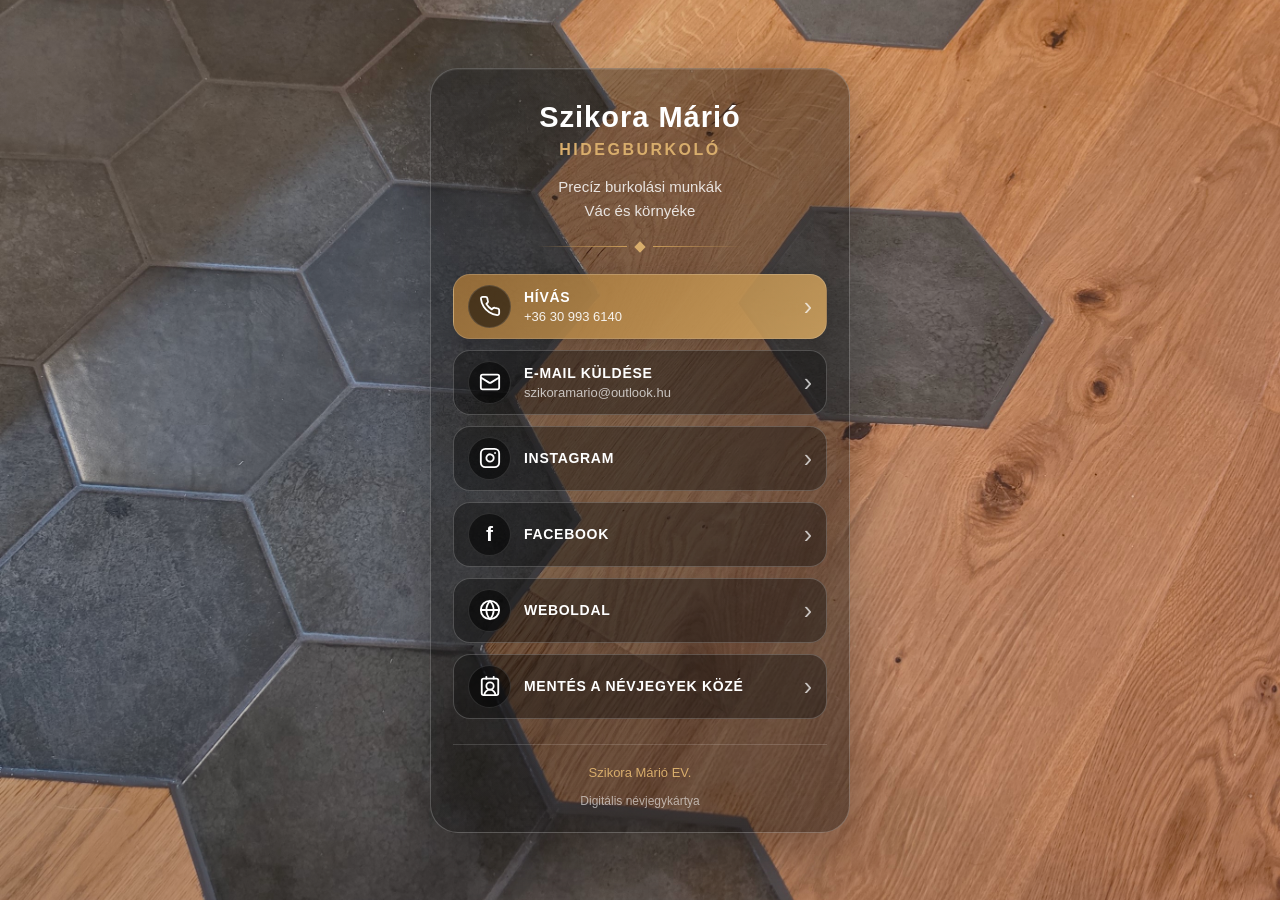
<file: index.html>
<!doctype html>
<html lang="hu">
<head>
    <meta charset="utf-8">
    <meta name="viewport" content="width=device-width,initial-scale=1,viewport-fit=cover">
    <meta name="theme-color" content="#111111">
    <title>Digitális névjegykártya</title>

    <script>
        const ADATOK = {
          nev: "Szikora Márió",
          vezeteknev: "Szikora",
          keresztnev: "Márió",
          foglalkozas: "Hidegburkoló",
          leiras: "Precíz burkolási munkák",
          telefon: "+36 30 993 6140",
          email: "szikoramario@outlook.hu",

          nevjegyMegjeloles: "Hidegburkolás",

          instagram: "@burkol_a_size",
          instagramLink: "https://instagram.com/burkol_a_size",
          helyszin: "Vác és környéke",
          facebook: "Facebook",
          facebookLink: "https://www.facebook.com/profile.php?id=61589594426608",

          weboldalLink: "https://szikoramario.hu/referenciak/",
          vcardLink: "https://szikoramario.hu/",

          vallalkozas: "Szikora Márió EV.",
          hatterkep: "hatter.jpg",
          vcardFajlnev: "szikora-mario.vcf"
        };
    </script>

    <style>
        * {
          box-sizing: border-box;
          margin: 0;
          padding: 0;
        }

        html {
          min-height: 100%;
        }

        body {
          min-height: 100vh;
          font-family:
            -apple-system,
            BlinkMacSystemFont,
            "Segoe UI",
            Roboto,
            Arial,
            sans-serif;

          color: #fff;
          background-color: #111;
          background-size: cover;
          background-position: center;
          background-repeat: no-repeat;
          background-attachment: fixed;

          display: flex;
          align-items: center;
          justify-content: center;

          padding: 30px 16px;
        }

        .card {
          width: 100%;
          max-width: 420px;

          background:
            linear-gradient(
              145deg,
              rgba(18, 18, 18, .38),
              rgba(8, 8, 8, .44)
            );

          border: 1px solid rgba(255, 255, 255, .22);
          border-radius: 28px;

          padding: 32px 22px 24px;

          box-shadow:
            0 20px 55px rgba(0, 0, 0, .32),
            inset 0 1px 0 rgba(255, 255, 255, .08);

          text-align: center;
        }

        h1 {
          font-size: 29px;
          font-weight: 750;
          letter-spacing: 1px;
          margin-bottom: 7px;
        }

        .job {
          color: #d8ad6c;
          font-size: 16px;
          font-weight: 650;
          letter-spacing: 2.5px;
          text-transform: uppercase;
        }

        .description {
          color: rgba(255, 255, 255, .84);
          font-size: 15px;
          line-height: 1.6;
          margin: 16px 0 20px;
        }

        .divider {
          display: flex;
          align-items: center;
          justify-content: center;
          gap: 9px;
          margin-bottom: 23px;
        }

        .divider::before,
        .divider::after {
          content: "";
          height: 1px;
          flex: 1;
          max-width: 90px;

          background:
            linear-gradient(
              90deg,
              transparent,
              #c99b58
            );
        }

        .divider::after {
          background:
            linear-gradient(
              90deg,
              #c99b58,
              transparent
            );
        }

        .diamond {
          width: 8px;
          height: 8px;
          background: #d8ad6c;
          transform: rotate(45deg);
        }

        .buttons {
          display: flex;
          flex-direction: column;
          gap: 11px;
        }

        .button {
          width: 100%;
          min-height: 64px;

          display: flex;
          align-items: center;

          text-decoration: none;
          color: #fff;

          background: rgba(15, 15, 15, .42);
          border: 1px solid rgba(255, 255, 255, .20);
          border-radius: 17px;

          padding: 10px 14px;
          cursor: pointer;

          transition:
            transform .18s ease,
            background .18s ease,
            border-color .18s ease;
        }

        .button:hover {
          transform: translateY(-2px);
          background: rgba(25, 25, 25, .60);
          border-color: rgba(216, 173, 108, .65);
        }

        .button:active {
          transform: scale(.985);
        }

        .button.main {
          background:
            linear-gradient(
              135deg,
              rgba(159, 113, 55, .88),
              rgba(210, 164, 95, .88)
            );

          border-color: rgba(255, 255, 255, .15);
          box-shadow: 0 7px 20px rgba(0, 0, 0, .18);
        }

        .icon {
          width: 43px;
          height: 43px;
          min-width: 43px;

          display: flex;
          align-items: center;
          justify-content: center;

          margin-right: 13px;

          border-radius: 50%;
          background: rgba(0, 0, 0, .52);
          border: 1px solid rgba(255, 255, 255, .12);
        }

        .icon svg {
          width: 22px;
          height: 22px;

          stroke: currentColor;
          stroke-width: 2;
          stroke-linecap: round;
          stroke-linejoin: round;

          fill: none;
        }

        .social-icon {
          font-size: 21px;
          font-weight: 700;
        }

        .button-text {
          flex: 1;
          min-width: 0;
          text-align: left;
        }

        .button-title,
        .button-subtitle {
          display: block;
        }

        .button-title {
          font-size: 14px;
          font-weight: 750;
          letter-spacing: .7px;
        }

        .button-subtitle {
          font-size: 13px;
          margin-top: 4px;
          color: rgba(255, 255, 255, .70);

          white-space: nowrap;
          overflow: hidden;
          text-overflow: ellipsis;
        }

        .main .button-subtitle {
          color: rgba(255, 255, 255, .90);
        }

        .arrow {
          margin-left: 10px;
          font-size: 25px;
          font-weight: 300;
          opacity: .70;
        }

        footer {
          margin-top: 25px;
          padding-top: 20px;
          border-top: 1px solid rgba(255, 255, 255, .14);
          color: rgba(255, 255, 255, .58);
          font-size: 12px;
        }

        footer strong {
          color: #d8ad6c;
          font-size: 13px;
          font-weight: 500;
        }

        @media (max-width: 480px) {
          body {
            align-items: flex-start;
            padding: 24px 14px 22px;
            background-attachment: scroll;
          }

          .card {
            padding: 30px 17px 20px;
            border-radius: 24px;
          }

          h1 {
            font-size: 25px;
          }

          .job {
            font-size: 14px;
          }

          .button {
            min-height: 60px;
          }
        }
    </style>
</head>

<body>

<main class="card">

    <h1 id="name"></h1>

    <div class="job" id="job"></div>

    <p class="description" id="description"></p>

    <div class="divider">
        <div class="diamond"></div>
    </div>

    <div class="buttons">

        <!-- TELEFON -->

        <a class="button main" id="phoneButton">

            <span class="icon">
                <svg viewBox="0 0 24 24" aria-hidden="true">
                    <path d="M22 16.92v3a2 2 0 0 1-2.18 2 19.8 19.8 0 0 1-8.63-3.07 19.5 19.5 0 0 1-6-6 19.8 19.8 0 0 1-3.07-8.67A2 2 0 0 1 4.11 2h3a2 2 0 0 1 2 1.72c.12.9.33 1.78.62 2.63a2 2 0 0 1-.45 2.11L8 9.73a16 16 0 0 0 6 6l1.27-1.27a2 2 0 0 1 2.11-.45c.85.29 1.73.5 2.63.62A2 2 0 0 1 22 16.92z"></path>
                </svg>
            </span>

            <span class="button-text">
                <span class="button-title">HÍVÁS</span>
                <span class="button-subtitle" id="phoneText"></span>
            </span>

            <span class="arrow">›</span>
        </a>


        <!-- E-MAIL -->

        <a class="button" id="emailButton">

            <span class="icon">
                <svg viewBox="0 0 24 24" aria-hidden="true">
                    <rect width="20" height="16" x="2" y="4" rx="2"></rect>
                    <path d="m22 7-8.97 5.7a1.94 1.94 0 0 1-2.06 0L2 7"></path>
                </svg>
            </span>

            <span class="button-text">
                <span class="button-title">E-MAIL KÜLDÉSE</span>
                <span class="button-subtitle" id="emailText"></span>
            </span>

            <span class="arrow">›</span>
        </a>


        <!-- INSTAGRAM -->

        <a class="button"
           id="instagramButton"
           target="_blank"
           rel="noopener noreferrer">

            <span class="icon">
                <svg viewBox="0 0 24 24" aria-hidden="true">
                    <rect width="20" height="20" x="2" y="2" rx="5" ry="5"></rect>
                    <path d="M16 11.37A4 4 0 1 1 12.63 8 4 4 0 0 1 16 11.37z"></path>
                    <line x1="17.5" x2="17.51" y1="6.5" y2="6.5"></line>
                </svg>
            </span>

            <span class="button-text">
                <span class="button-title">INSTAGRAM</span>
            </span>

            <span class="arrow">›</span>
        </a>


        <!-- FACEBOOK -->

        <a class="button"
           id="facebookButton"
           target="_blank"
           rel="noopener noreferrer">

            <span class="icon social-icon">f</span>

            <span class="button-text">
                <span class="button-title">FACEBOOK</span>
            </span>

            <span class="arrow">›</span>
        </a>


        <!-- WEBOLDAL -->

        <a class="button"
           id="websiteButton"
           target="_blank"
           rel="noopener noreferrer">

            <span class="icon">
                <svg viewBox="0 0 24 24" aria-hidden="true">
                    <circle cx="12" cy="12" r="10"></circle>
                    <path d="M2 12h20"></path>
                    <path d="M12 2a15.3 15.3 0 0 1 4 10 15.3 15.3 0 0 1-4 10 15.3 15.3 0 0 1-4-10 15.3 15.3 0 0 1 4-10z"></path>
                </svg>
            </span>

            <span class="button-text">
                <span class="button-title">WEBOLDAL</span>
            </span>

            <span class="arrow">›</span>
        </a>


        <!-- NÉVJEGY MENTÉSE -->

        <a class="button" id="contactButton" href="#">

            <span class="icon">
                <svg viewBox="0 0 24 24" aria-hidden="true">
                    <path d="M16 2v2"></path>
                    <path d="M8 2v2"></path>
                    <path d="M17.9 22a6 6 0 0 0-12 0"></path>
                    <circle cx="12" cy="12" r="4"></circle>
                    <rect x="3" y="4" width="18" height="18" rx="2"></rect>
                </svg>
            </span>

            <span class="button-text">
                <span class="button-title">MENTÉS A NÉVJEGYEK KÖZÉ</span>
            </span>

            <span class="arrow">›</span>
        </a>

    </div>

    <footer>
        <strong id="company"></strong>
        <br><br>
        Digitális névjegykártya
    </footer>

</main>


<script>
    /* OLDAL ADATAINAK BETÖLTÉSE */

    document.title =
      ADATOK.nev + " | " + ADATOK.foglalkozas;


    /* HÁTTÉRKÉP */

    document.body.style.backgroundImage =
      `linear-gradient(
        rgba(0, 0, 0, .08),
        rgba(0, 0, 0, .16)
      ),
      url("${ADATOK.hatterkep}")`;


    /* NÉV */

    document.getElementById("name").textContent =
      ADATOK.nev;


    /* FOGLALKOZÁS */

    document.getElementById("job").textContent =
      ADATOK.foglalkozas;


    /* LEÍRÁS ÉS HELYSZÍN */

    const description =
      document.getElementById("description");

    description.append(
      ADATOK.leiras,
      document.createElement("br"),
      ADATOK.helyszin
    );


    /* TELEFON */

    const tisztaTelefon =
      ADATOK.telefon.replace(/\s+/g, "");

    document.getElementById("phoneText").textContent =
      ADATOK.telefon;

    document.getElementById("phoneButton").href =
      "tel:" + tisztaTelefon;


    /* E-MAIL */

    document.getElementById("emailText").textContent =
      ADATOK.email;

    document.getElementById("emailButton").href =
      "mailto:" + ADATOK.email;


    /* INSTAGRAM */

    document.getElementById("instagramButton").href =
      ADATOK.instagramLink;


    /* FACEBOOK */

    document.getElementById("facebookButton").href =
      ADATOK.facebookLink;


    /* WEBOLDAL */

    document.getElementById("websiteButton").href =
      ADATOK.weboldalLink;


    /* VÁLLALKOZÁS */

    document.getElementById("company").textContent =
      ADATOK.vallalkozas;


    /* VCARD-BIZTONSÁGOS SZÖVEG */

    function vcardSzoveg(value) {
      return String(value ?? "")
        .replace(/\\/g, "\\\\")
        .replace(/\r?\n/g, "\\n")
        .replace(/;/g, "\\;")
        .replace(/,/g, "\\,");
    }


    /* NÉVJEGY MENTÉSE */

    document
      .getElementById("contactButton")
      .addEventListener("click", function (event) {

        event.preventDefault();

        const vcard = [
          "BEGIN:VCARD",
          "VERSION:3.0",

          "N:" +
            vcardSzoveg(ADATOK.vezeteknev) + ";" +
            vcardSzoveg(ADATOK.keresztnev) + ";;;",

          "FN:" +
            vcardSzoveg(ADATOK.nev),

          "ORG:" +
            vcardSzoveg(ADATOK.nevjegyMegjeloles),

          "TEL;TYPE=CELL:" +
            tisztaTelefon,

          "EMAIL;TYPE=INTERNET:" +
            vcardSzoveg(ADATOK.email),

          "URL:" +
            vcardSzoveg(ADATOK.vcardLink),

          "END:VCARD"
        ].join("\r\n") + "\r\n";


        const blob =
          new Blob(
            [vcard],
            {
              type: "text/vcard;charset=utf-8"
            }
          );

        const url =
          URL.createObjectURL(blob);

        const link =
          document.createElement("a");


        /* IPHONE ÉS IPAD FELISMERÉSE */

        const iOS =
          /iPad|iPhone|iPod/.test(navigator.userAgent) ||
          (
            navigator.platform === "MacIntel" &&
            navigator.maxTouchPoints > 1
          );


        link.href = url;

        /*
         * Androidon letölti a .vcf fájlt.
         * iPhone-on megnyitja névjegyként.
         */

        if (!iOS) {
          link.download =
            ADATOK.vcardFajlnev;
        }

        link.style.display =
          "none";

        document.body.appendChild(link);

        link.click();

        setTimeout(function () {
          link.remove();
          URL.revokeObjectURL(url);
        }, 10000);
      });
</script>

</body>
</html>
</file>
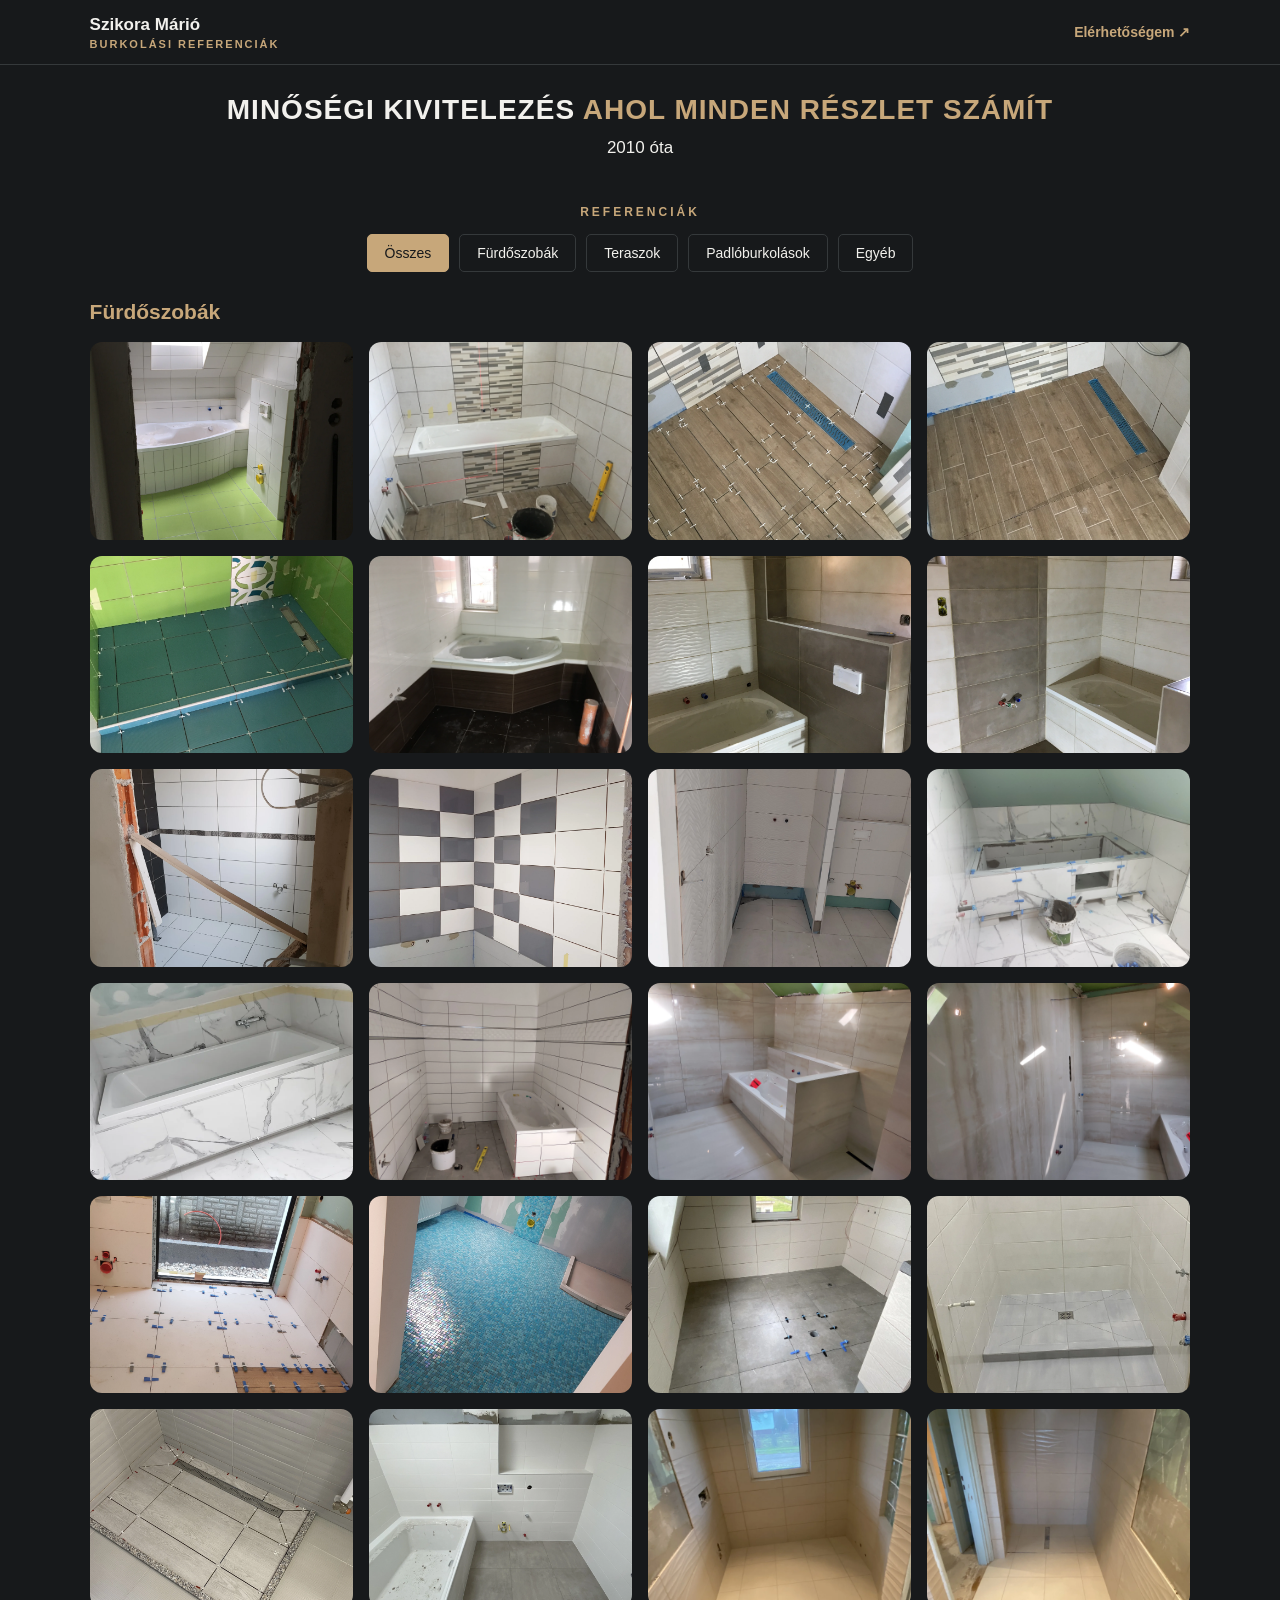
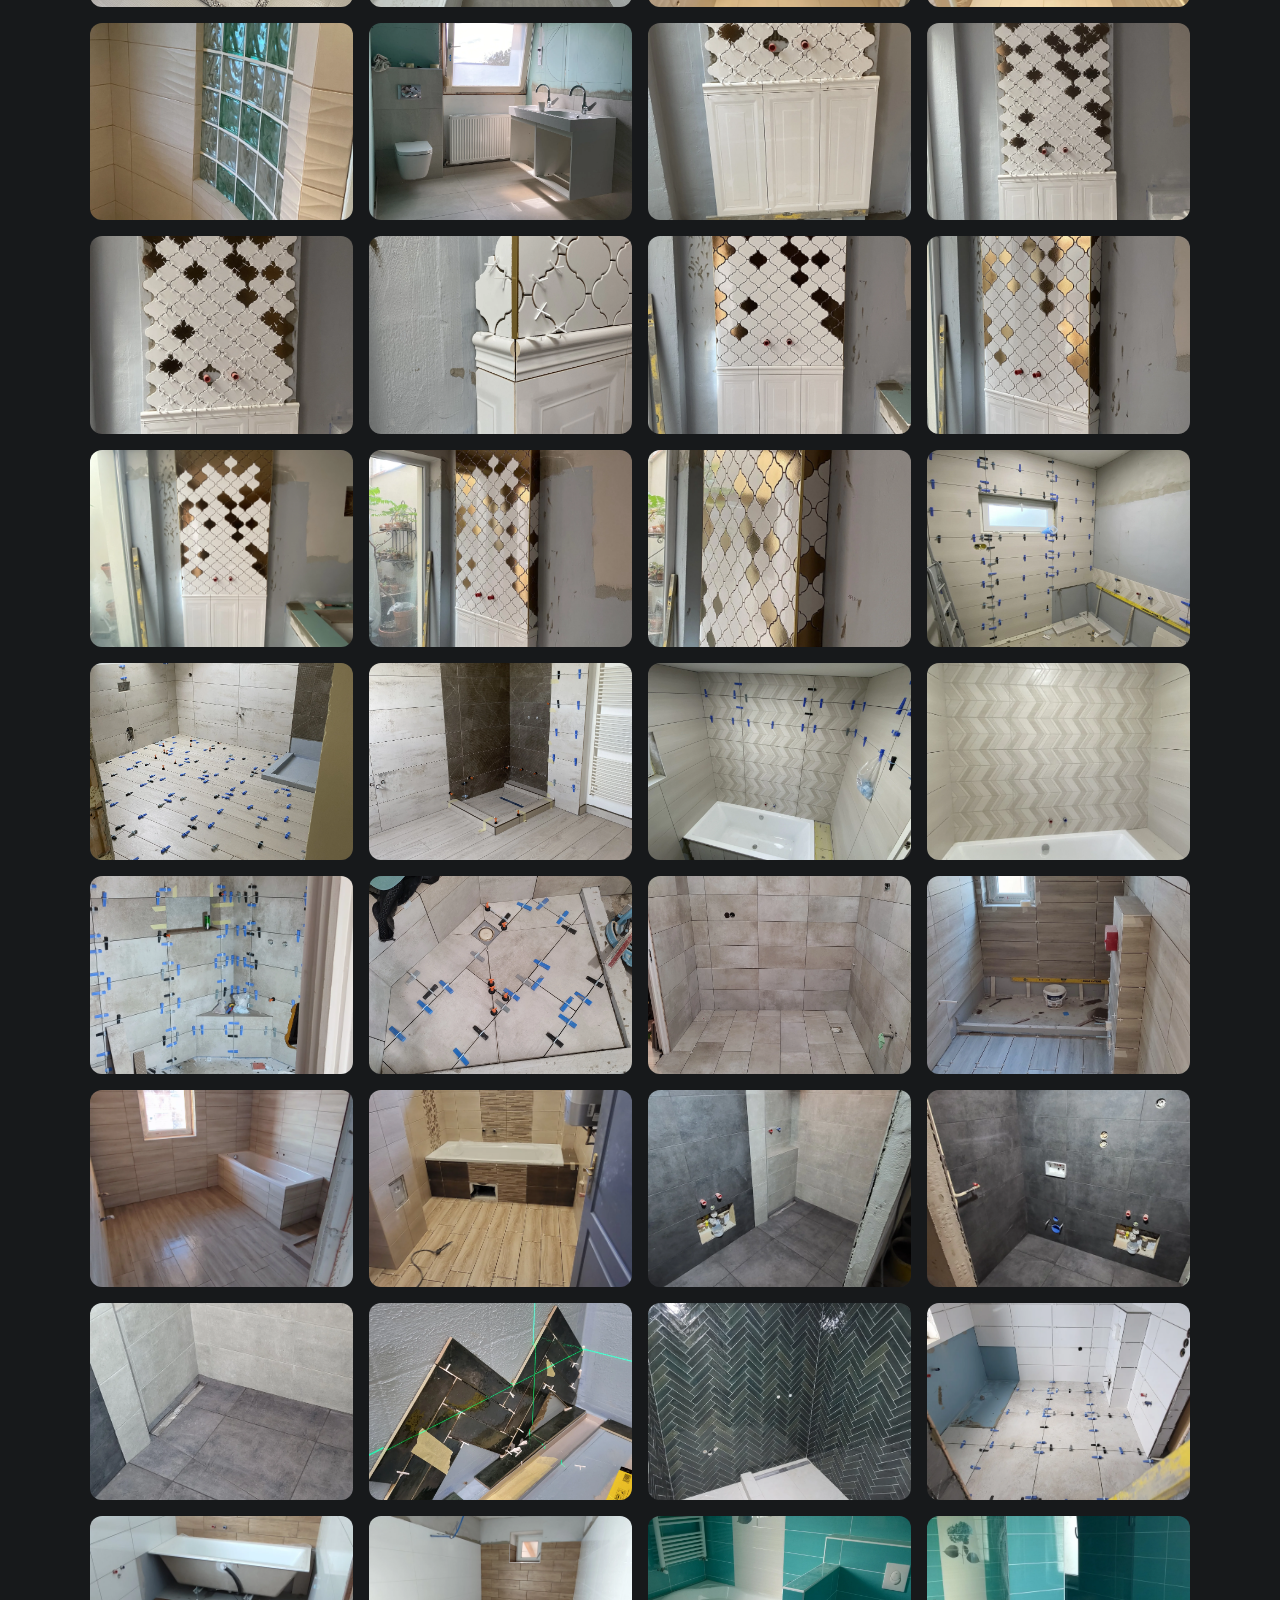
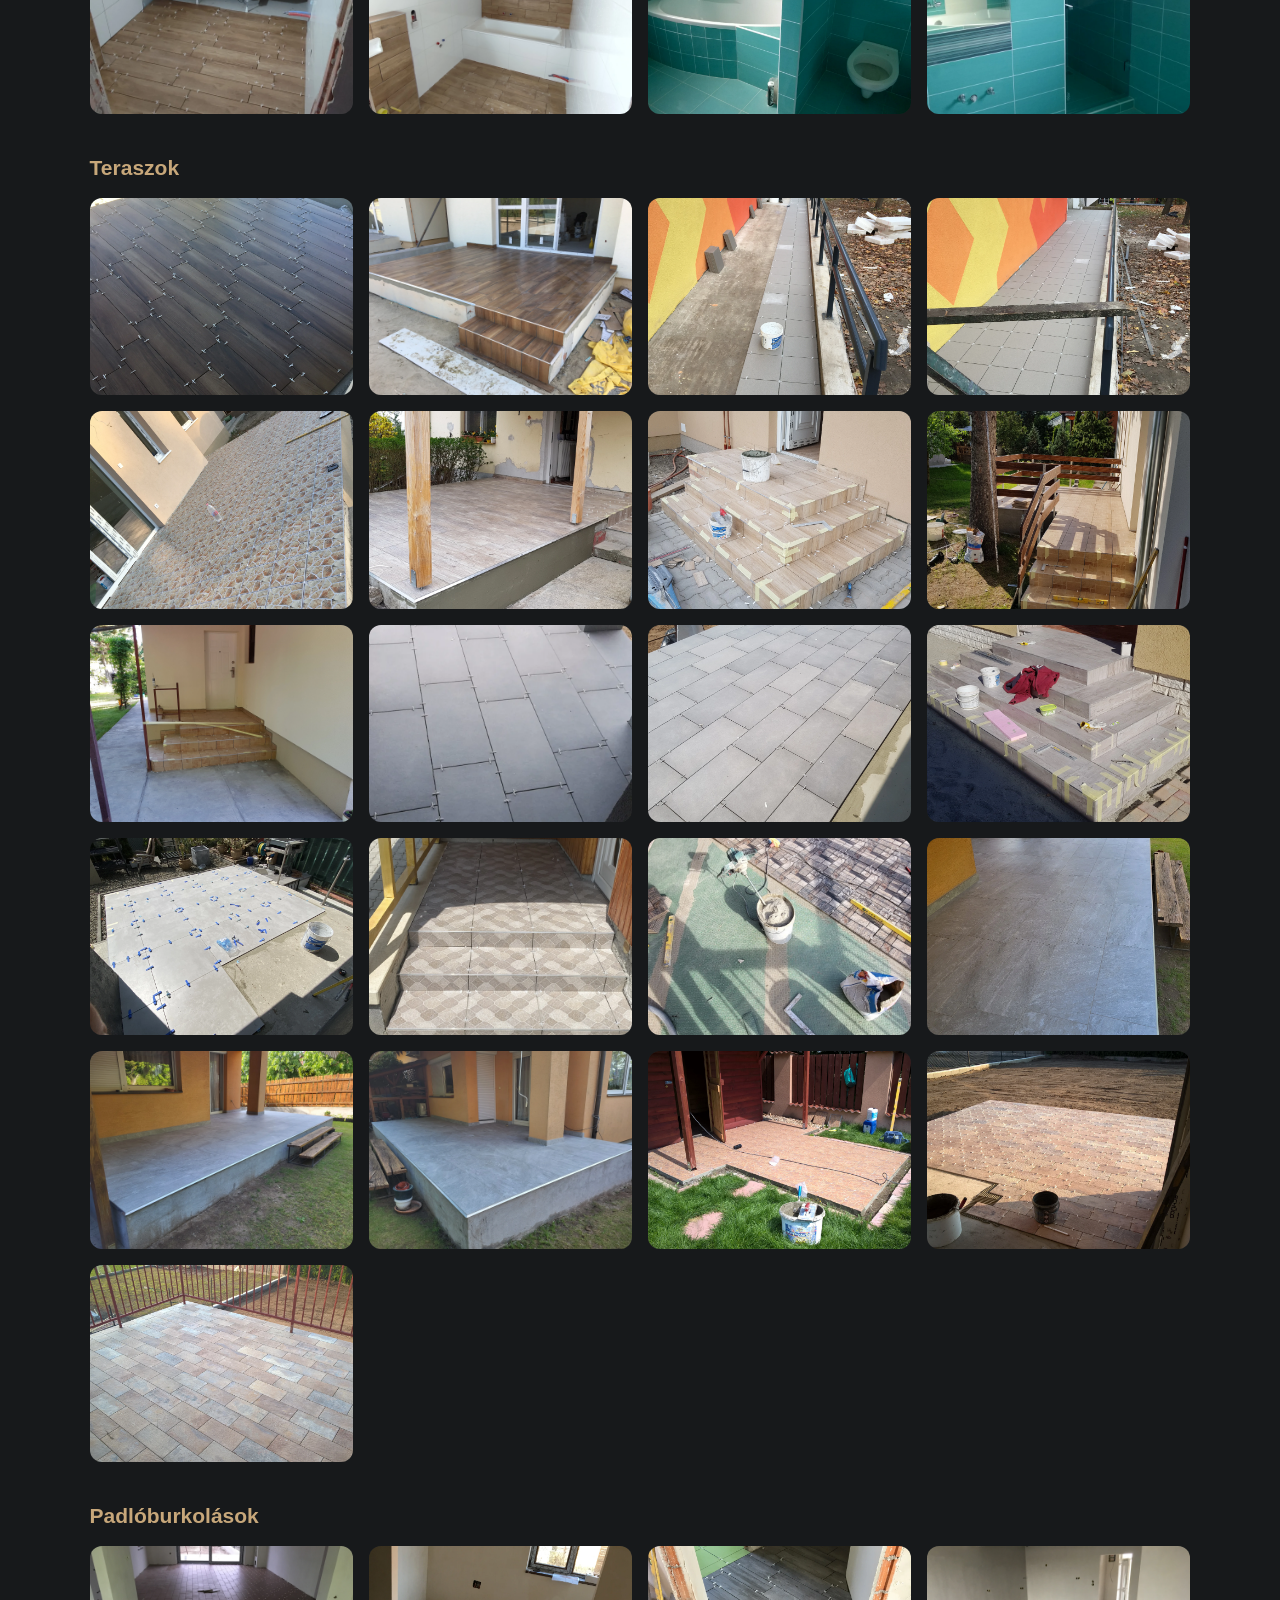
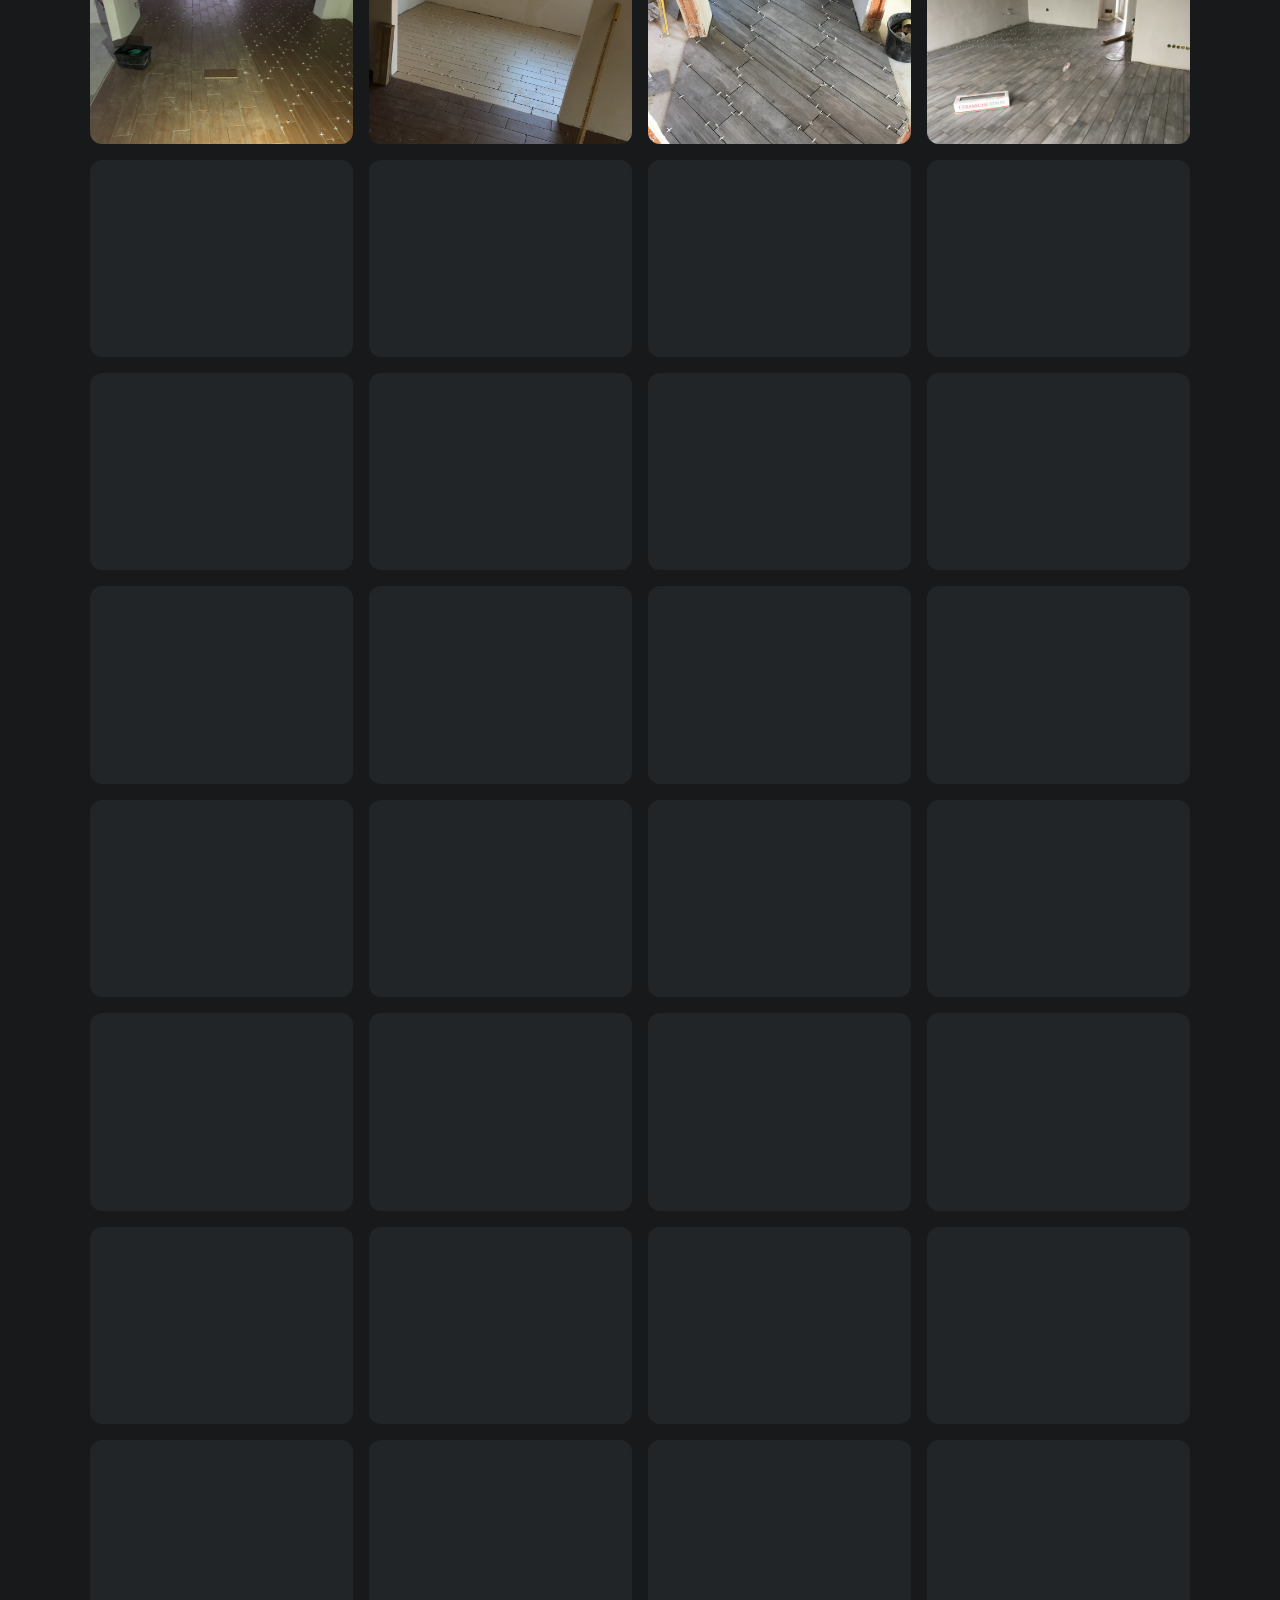
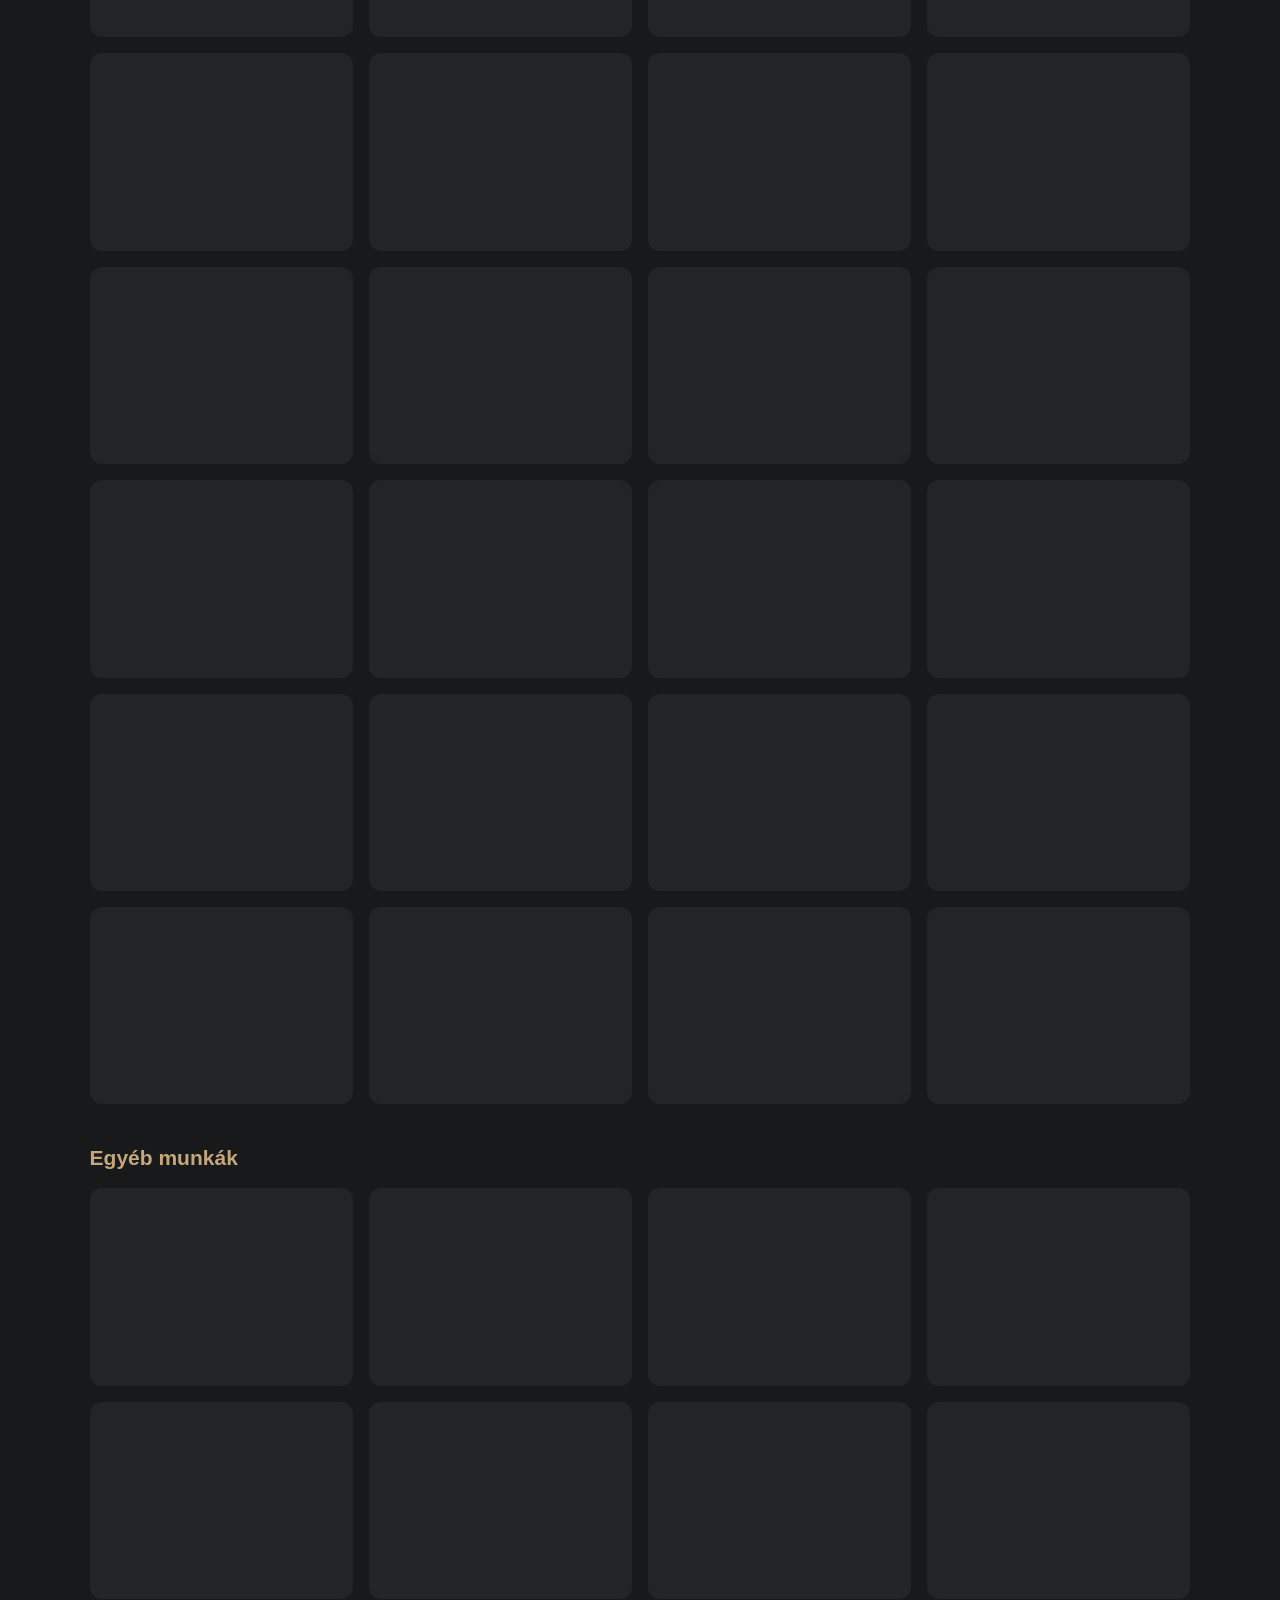
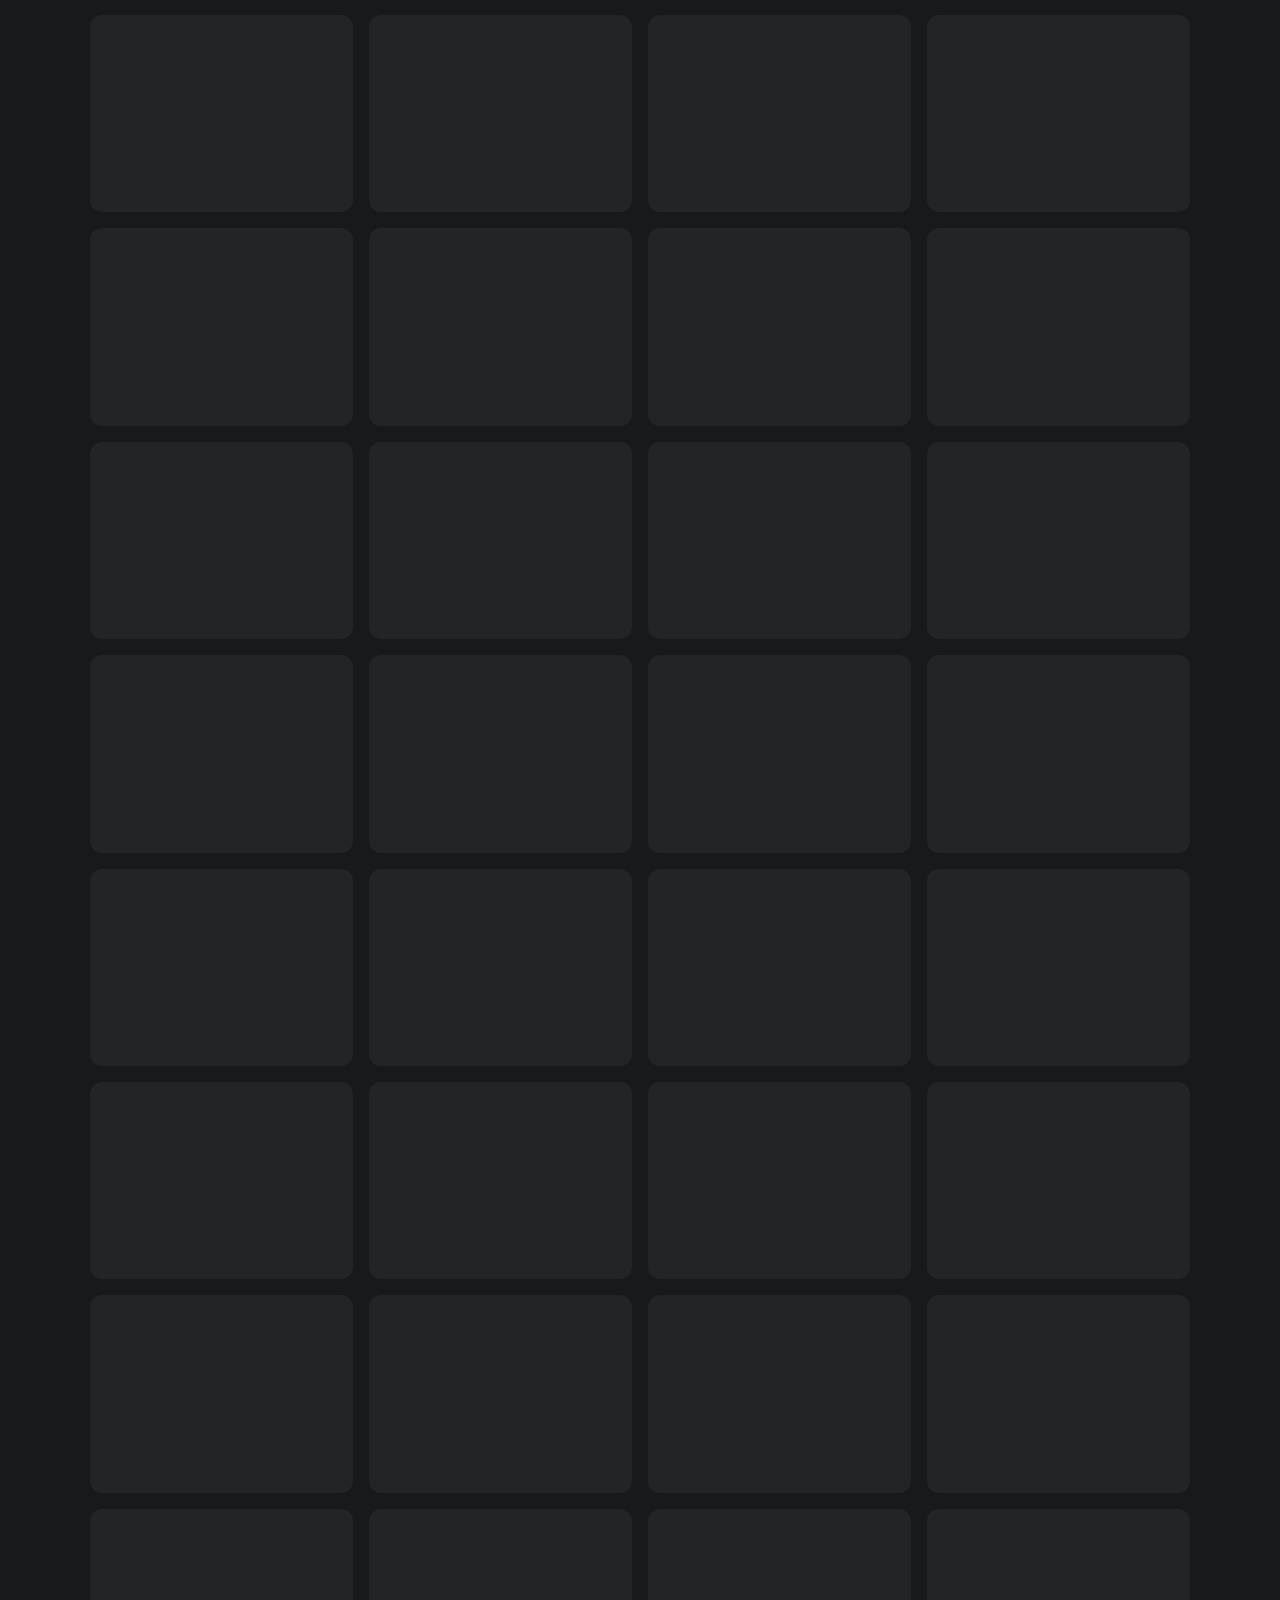
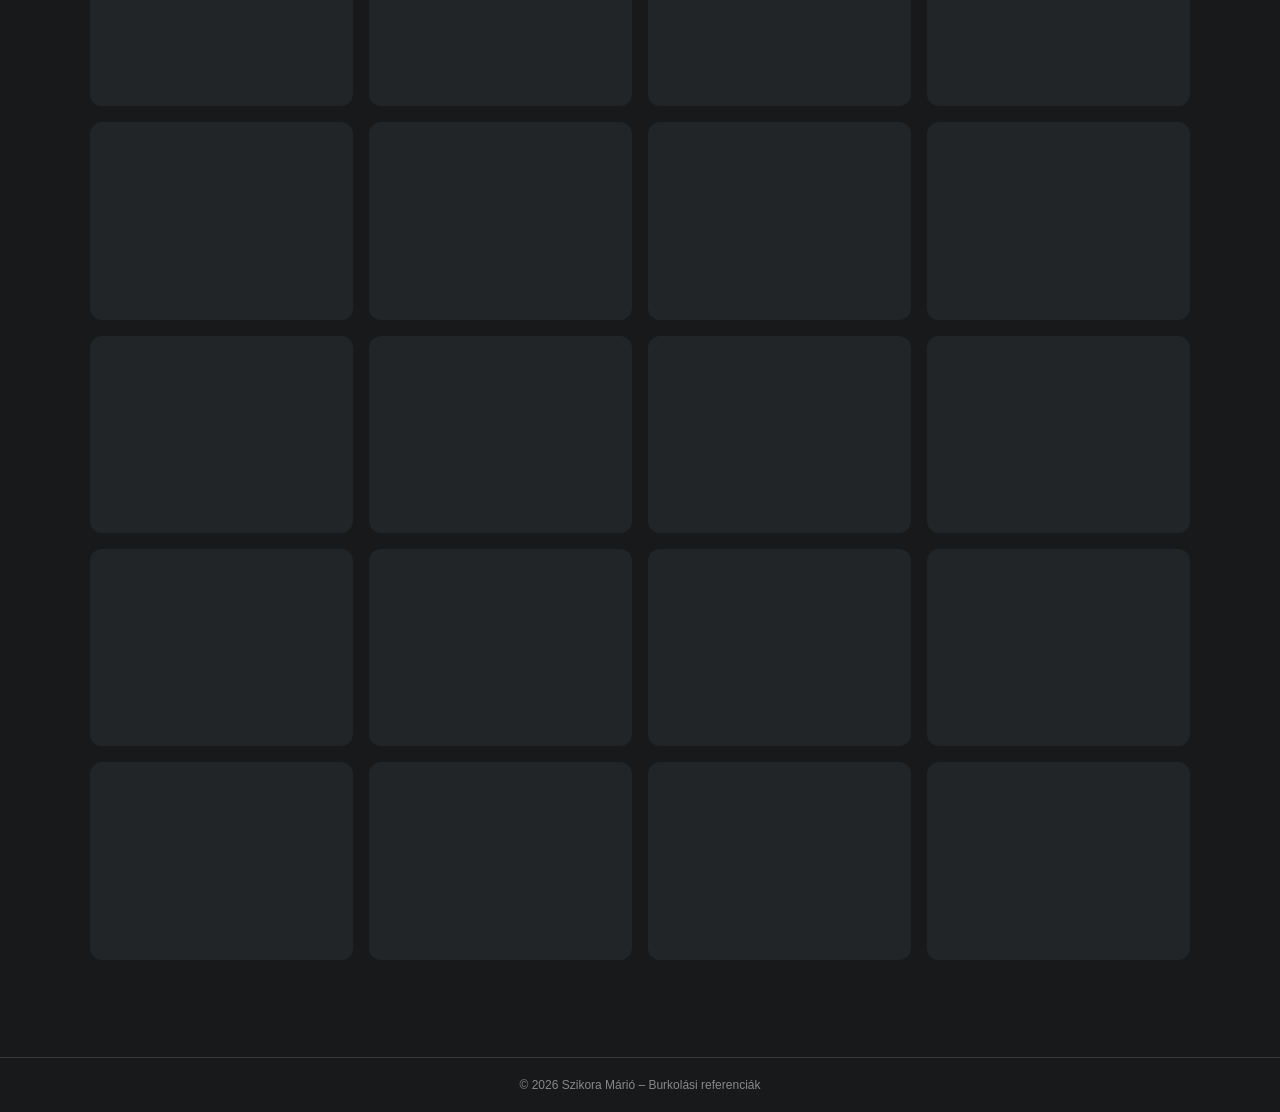
<file: referenciak/index.html>
<!DOCTYPE html>
<html lang="hu">
<head>
  <meta charset="UTF-8">
  <meta name="viewport" content="width=device-width, initial-scale=1.0">
  <title>Burkolási referenciák | Szikora Márió</title>
  <link rel="stylesheet" href="style.css">
</head>
<body>

<header class="site-header">
  <div class="brand">
    <span class="brand-name">Szikora Márió</span>
    <span class="brand-title">BURKOLÁSI REFERENCIÁK</span>
  </div>

  <a class="header-contact" href="https://szikoramario.hu/">
    Elérhetőségem ↗
  </a>
</header>

<main>
  <section class="hero">
    <p class="eyebrow">
      <span>MINŐSÉGI KIVITELEZÉS</span>
      <span class="gold-text">AHOL MINDEN RÉSZLET SZÁMÍT</span>
    </p>
    <p class="experience">2010 óta</p>
  </section>

  <section class="portfolio">
    <div class="portfolio-heading">
      <p class="eyebrow">REFERENCIÁK</p>
    </div>

    <div class="filters">
      <button class="active" onclick="filterWorks('all', this)">Összes</button>
      <button onclick="filterWorks('furdoszoba', this)">Fürdőszobák</button>
      <button onclick="filterWorks('terasz', this)">Teraszok</button>
      <button onclick="filterWorks('padlo', this)">Padlóburkolások</button>
      <button onclick="filterWorks('egyeb', this)">Egyéb</button>
    </div>

    <div id="gallery"></div>
  </section>
</main>

<footer>
  <p>© 2026 Szikora Márió – Burkolási referenciák</p>
</footer>

<script src="script.js"></script>
</body>
</html>
</file>
<file: referenciak/style.css>
* {
    margin: 0;
    padding: 0;
    box-sizing: border-box;
}

html {
    scroll-behavior: smooth;
}

body {
    background: #17191b;
    color: #f2f1ed;
    font-family: Arial, Helvetica, sans-serif;
}

/* FEJLÉC */

.site-header {
    min-height: 65px;
    padding: 10px 7%;
    display: flex;
    justify-content: space-between;
    align-items: center;
    border-bottom: 1px solid #35393b;
}

.brand {
    display: flex;
    flex-direction: column;
    gap: 3px;
}

.brand-name {
    color: #f2f1ed;
    font-size: 17px;
    font-weight: 700;
}

.brand-title {
    color: #c7a77a;
    font-size: 11px;
    letter-spacing: 2px;
    font-weight: 600;
}

.header-contact {
    color: #c7a77a;
    text-decoration: none;
    font-size: 14px;
    font-weight: 600;
    padding: 9px 0;
    transition: color 0.2s;
    border: none;
    background: transparent;
}

.header-contact:hover {
    color: #f2f1ed;
}

/* NYITÓRÉSZ */

.hero {
    padding: 27px 7% 27px;
    min-height: 0;
    text-align: center;
}

.hero .eyebrow {
    color: #f2f1ed;
    font-size: 28px;
    line-height: 1.3;
    font-weight: 600;
    letter-spacing: 1px;
    margin-bottom: 0;
}

.hero .eyebrow span {
    display: inline;
}

.hero .eyebrow .gold-text {
    color: #c7a77a;
}

.experience {
    color: #f2f1ed;
    font-size: 17px;
    font-weight: 500;
    margin-top: 10px;
    text-align: center;
}

/* REFERENCIÁK */

.portfolio {
    padding: 20px 7% 55px;
}

.portfolio-heading {
    padding-bottom: 0;
    margin-bottom: 15px;
    border-bottom: none;
    text-align: center;
}

.portfolio-heading .eyebrow {
    color: #c7a77a;
    font-size: 12px;
    font-weight: 600;
    letter-spacing: 3px;
    margin-bottom: 0;
}

/* KATEGÓRIÁK */

.filters {
    display: flex;
    flex-wrap: wrap;
    justify-content: center;
    gap: 10px;
    margin-bottom: 28px;
}

.filters button {
    background: transparent;
    color: #f2f1ed;
    border: 1px solid #35393b;
    border-radius: 5px;
    padding: 10px 17px;
    font-size: 14px;
    cursor: pointer;
    transition: 0.2s;
}

.filters button:hover,
.filters button.active {
    background: #c7a77a;
    color: #17191b;
    border-color: #c7a77a;
}

/* KÉPGALÉRIA */

.category-section {
    margin-bottom: 42px;
}

.category-section h2 {
    color: #c7a77a;
    font-size: 21px;
    font-weight: 600;
    margin-bottom: 18px;
}

.photo-grid {
    display: grid;
    grid-template-columns: repeat(4, minmax(0, 1fr));
    gap: 16px;
}

.work {
    min-width: 0;
}

.photo {
    width: 100%;
    aspect-ratio: 4 / 3;
    overflow: hidden;
    border-radius: 12px;
    cursor: pointer;
    background: #222527;
}

.photo img {
    width: 100%;
    height: 100%;
    display: block;
    object-fit: cover;
    transition: transform 0.3s ease;
}

.photo:hover img {
    transform: scale(1.04);
}

.loading {
    color: #f2f1ed;
    padding: 25px 0;
}

/* NAGYÍTOTT KÉP */

#lightbox {
    display: none;
    position: fixed;
    inset: 0;
    z-index: 9999;
    background: rgba(0, 0, 0, 0.94);
    align-items: center;
    justify-content: center;
    padding: 50px;
}

.lightbox-image {
    max-width: 90%;
    max-height: 85vh;
    object-fit: contain;
    border-radius: 8px;
}

.lightbox-close,
.lightbox-prev,
.lightbox-next {
    position: absolute;
    background: transparent;
    color: #f2f1ed;
    border: none;
    cursor: pointer;
    font-size: 45px;
    line-height: 1;
}

.lightbox-close {
    top: 20px;
    right: 30px;
    font-size: 38px;
}

.lightbox-prev {
    left: 20px;
}

.lightbox-next {
    right: 20px;
}

.lightbox-counter {
    position: absolute;
    bottom: 20px;
    color: #f2f1ed;
    font-size: 14px;
}

/* LÁBLÉC */

footer {
    border-top: 1px solid #35393b;
    padding: 20px 7%;
    text-align: center;
    color: #888;
    font-size: 12px;
}

/* TABLET */

@media (max-width: 950px) {
    .photo-grid {
        grid-template-columns: repeat(3, minmax(0, 1fr));
    }
}

/* MOBIL */

@media (max-width: 650px) {
    .site-header {
        padding: 10px 6%;
        min-height: 60px;
    }

    .brand-name {
        font-size: 15px;
    }

    .brand-title {
        font-size: 9px;
        letter-spacing: 1.5px;
    }

    .header-contact {
        font-size: 12px;
        padding: 8px 0;
    }

    .hero {
        padding: 22px 6%;
    }

    .hero .eyebrow {
        font-size: 28px;
    }

    .portfolio {
        padding: 16px 6% 40px;
    }

    .photo-grid {
        grid-template-columns: repeat(2, minmax(0, 1fr));
        gap: 10px;
    }

    .filters {
        gap: 8px;
    }

    .filters button {
        padding: 9px 12px;
        font-size: 12px;
    }

    #lightbox {
        padding: 15px;
    }

    .lightbox-image {
        max-width: 100%;
        max-height: 80vh;
    }
}

@media (max-width: 360px) {
    .photo-grid {
        grid-template-columns: 1fr;
    }
}
</file>
